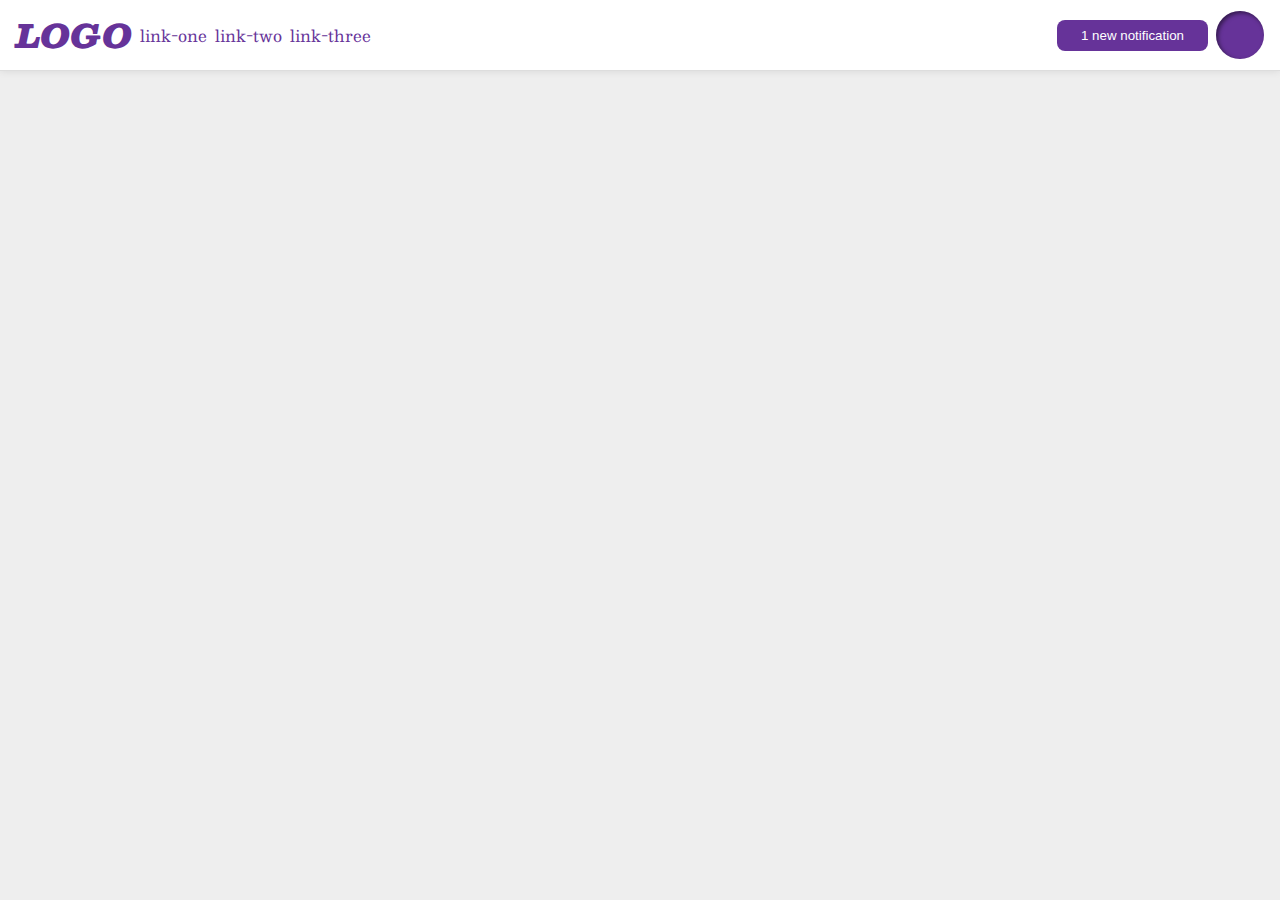
<file: foundations/flex/03-flex-header-2/index.html>
<!DOCTYPE html>
<html lang="en">
  <head>
    <meta charset="UTF-8">
    <meta http-equiv="X-UA-Compatible" content="IE=edge">
    <meta name="viewport" content="width=device-width, initial-scale=1.0">
    <title>Flex Header 2</title>
    <link rel="stylesheet" href="style.css">
  </head>
  <body>
    <div class="header">
      <div class="left-container">
        <div class="logo">
          LOGO
        </div>
        <ul class="links">
          <li><a href="https://google.com">link-one</a></li>
          <li><a href="https://google.com">link-two</a></li>
          <li><a href="https://google.com">link-three</a></li>
        </ul>
      </div>
      <div class="right-container">
        <button class="notifications">
        1 new notification
        </button>
      <div class="profile-image"></div>
      </div>
      
    </div>
  </body>
</html>
</file>
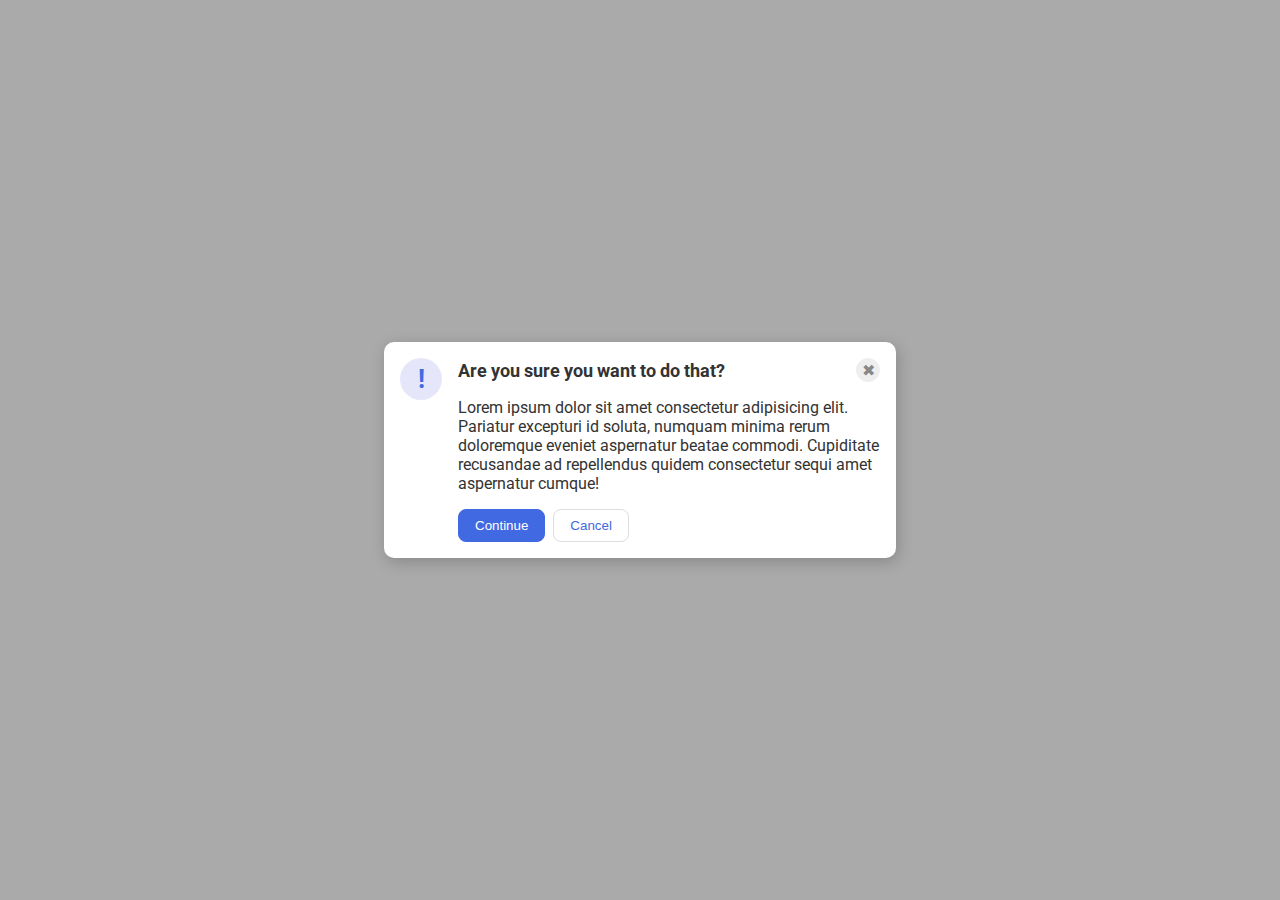
<file: foundations/flex/05-flex-modal/index.html>
<!DOCTYPE html>
<html lang="en">
  <head>
    <meta charset="UTF-8">
    <meta http-equiv="X-UA-Compatible" content="IE=edge">
    <meta name="viewport" content="width=device-width, initial-scale=1.0">
    <link rel="stylesheet" href="style.css">
    <title>Modal</title>
  </head>
  <body>
    <div class="modal">
      
      <div class="icon">!</div>

      <div class="no-icon-container">

        <div class="modal-header">
          <div class="header">Are you sure you want to do that?</div>
          <button class="close-button">✖</button>
        </div>
        
        <div class="text">Lorem ipsum dolor sit amet consectetur adipisicing elit. Pariatur excepturi id soluta, numquam minima rerum doloremque eveniet aspernatur beatae commodi. Cupiditate recusandae ad repellendus quidem consectetur sequi amet aspernatur cumque!</div>
        
        <div class="btns-container">
          <button class="continue">Continue</button>
          <button class="cancel">Cancel</button>
        </div>
        
      </div>

    </div>
  </body>
</html>
</file>
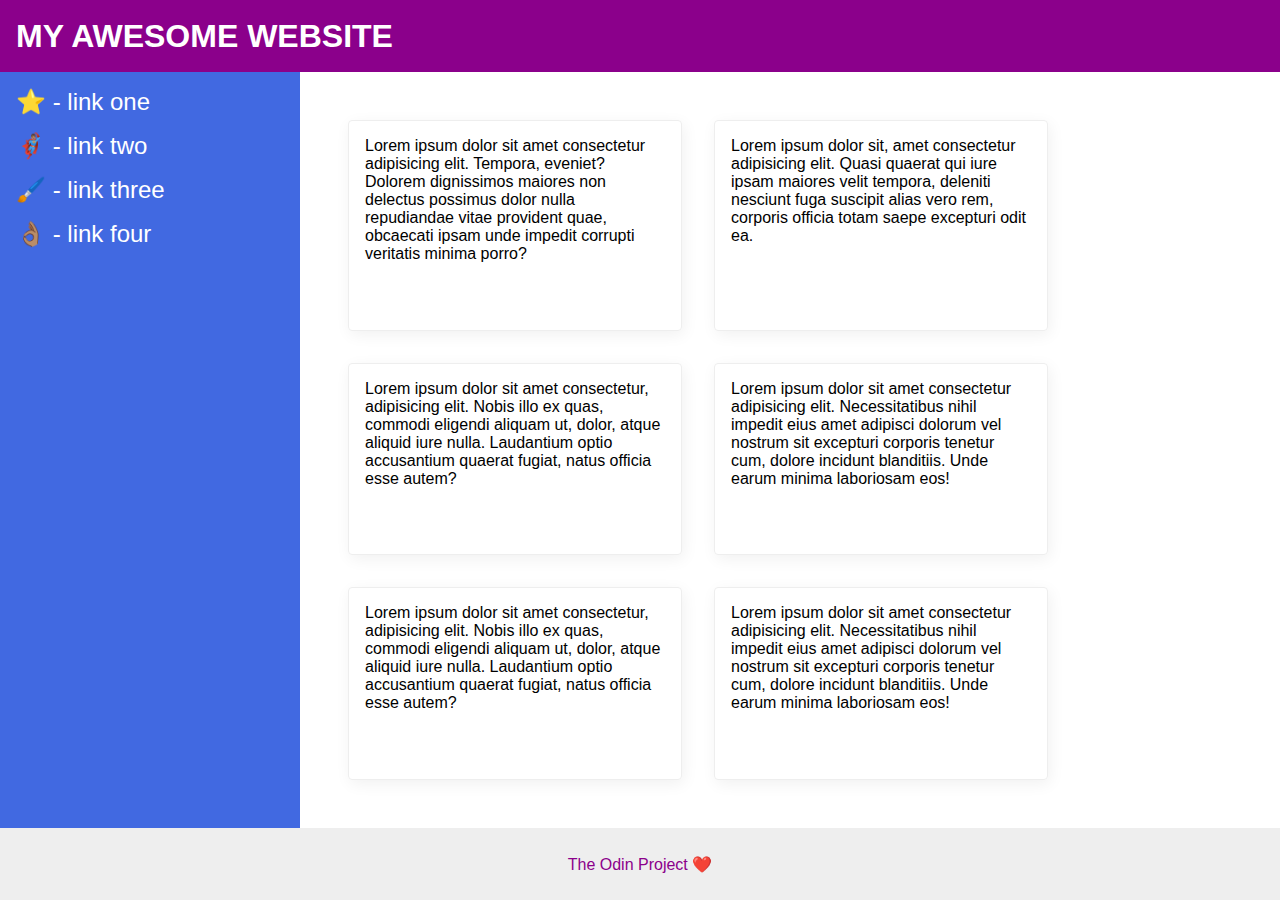
<file: foundations/flex/07-flex-layout-2/index.html>
<!DOCTYPE html>
<html lang="en">
  <head>
    <meta charset="UTF-8">
    <meta http-equiv="X-UA-Compatible" content="IE=edge">
    <meta name="viewport" content="width=device-width, initial-scale=1.0">
    <title>The Holy Grail</title>
    <link rel="stylesheet" href="style.css">
  </head>
  <body>
    <div class="header">
      MY AWESOME WEBSITE
    </div>
    <div class="main">
      <div class="sidebar">
        <ul>
          <li><a href="#">⭐ - link one</a></li>
          <li><a href="#">🦸🏽‍♂️ - link two</a></li>
          <li><a href="#">🖌️ - link three</a></li>
          <li><a href="#">👌🏽 - link four</a></li>
        </ul>
      </div>
      <div class="content">
        <div class="card">Lorem ipsum dolor sit amet consectetur adipisicing elit. Tempora, eveniet? Dolorem dignissimos maiores non delectus possimus dolor nulla repudiandae vitae provident quae, obcaecati ipsam unde impedit corrupti veritatis minima porro?</div>
        <div class="card">Lorem ipsum dolor sit, amet consectetur adipisicing elit. Quasi quaerat qui iure ipsam maiores velit tempora, deleniti nesciunt fuga suscipit alias vero rem, corporis officia totam saepe excepturi odit ea.</div>
        <div class="card">Lorem ipsum dolor sit amet consectetur, adipisicing elit. Nobis illo ex quas, commodi eligendi aliquam ut, dolor, atque aliquid iure nulla. Laudantium optio accusantium quaerat fugiat, natus officia esse autem?</div>
        <div class="card">Lorem ipsum dolor sit amet consectetur adipisicing elit. Necessitatibus nihil impedit eius amet adipisci dolorum vel nostrum sit excepturi corporis tenetur cum, dolore incidunt blanditiis. Unde earum minima laboriosam eos!</div>
        <div class="card">Lorem ipsum dolor sit amet consectetur, adipisicing elit. Nobis illo ex quas, commodi eligendi aliquam ut, dolor, atque aliquid iure nulla. Laudantium optio accusantium quaerat fugiat, natus officia esse autem?</div>
        <div class="card">Lorem ipsum dolor sit amet consectetur adipisicing elit. Necessitatibus nihil impedit eius amet adipisci dolorum vel nostrum sit excepturi corporis tenetur cum, dolore incidunt blanditiis. Unde earum minima laboriosam eos!</div>
      </div>
    </div>
    <div class="footer">
      The Odin Project ❤️
    </div>
  </body>
</html>
</file>
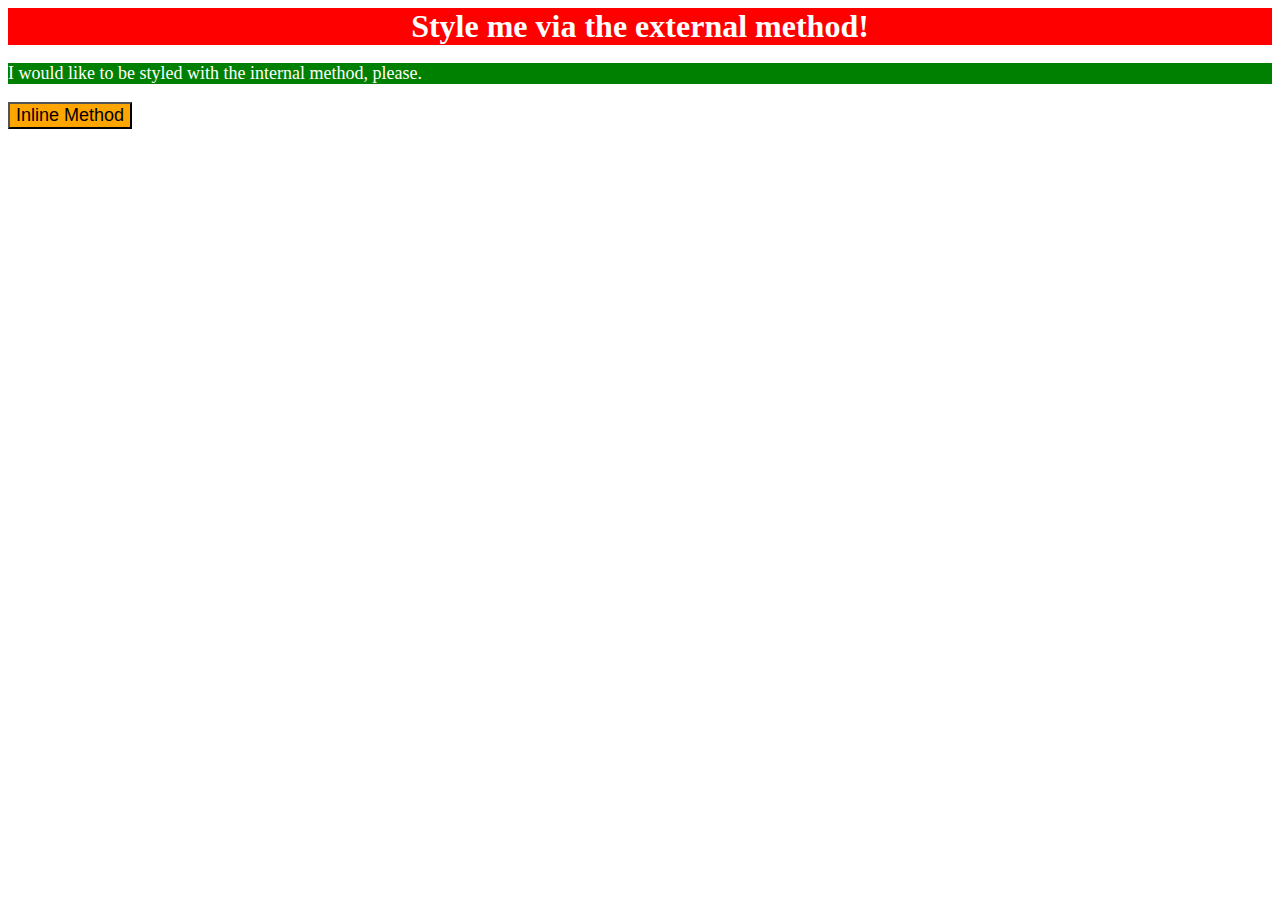
<file: foundations/intro-to-css/01-css-methods/index.html>
<!DOCTYPE html>
<html lang="en">
  <head>
    <meta charset="UTF-8">
    <meta http-equiv="X-UA-Compatible" content="IE=edge">
    <meta name="viewport" content="width=device-width, initial-scale=1.0">
    <link rel="stylesheet" href="styles.css">
    <title>Methods for Adding CSS</title>
    <style>
      p{
        background-color: green;
        color: white;
        font-size: 18px;
      }
    </style>
  </head>
  <body>
    <div>Style me via the external method!</div>
    <p>I would like to be styled with the internal method, please.</p>
    <button style="background-color: orange; font-size: 18px;">Inline Method</button>
  </body>
</html>
</file>
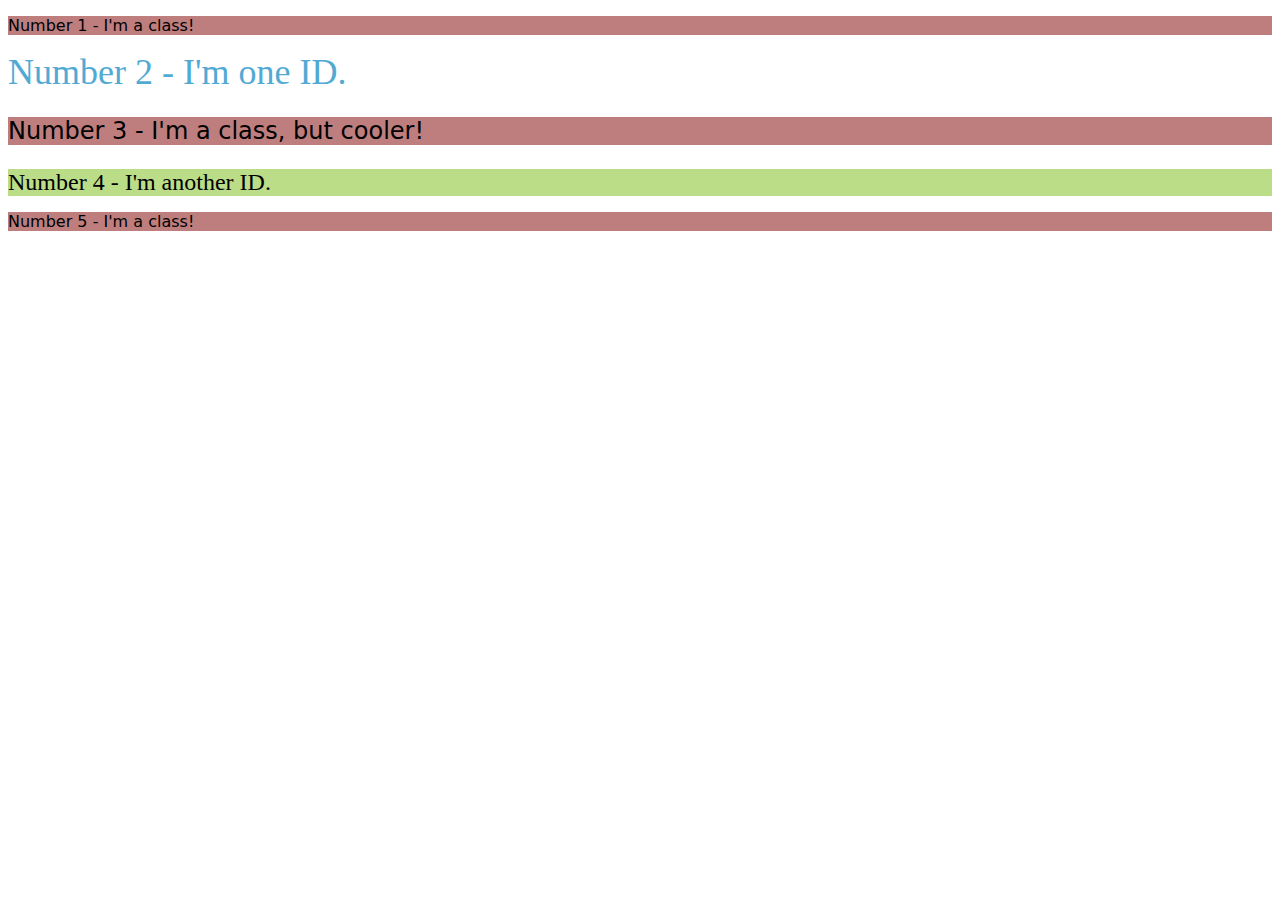
<file: foundations/intro-to-css/02-class-id-selectors/index.html>
<!DOCTYPE html>
<html lang="en">
  <head>
    <meta charset="UTF-8">
    <meta http-equiv="X-UA-Compatible" content="IE=edge">
    <meta name="viewport" content="width=device-width, initial-scale=1.0">
    <title>Class and ID Selectors</title>
    <link rel="stylesheet" href="style.css">
  </head>
  <body>
    <p class="odd">Number 1 - I'm a class!</p>
    <div id="second">Number 2 - I'm one ID.</div>
    <p class="odd" id="third">Number 3 - I'm a class, but cooler!</p>
    <div id="fourth">Number 4 - I'm another ID.</div>
    <p class="odd">Number 5 - I'm a class!</p>
  </body>
</html>
</file>
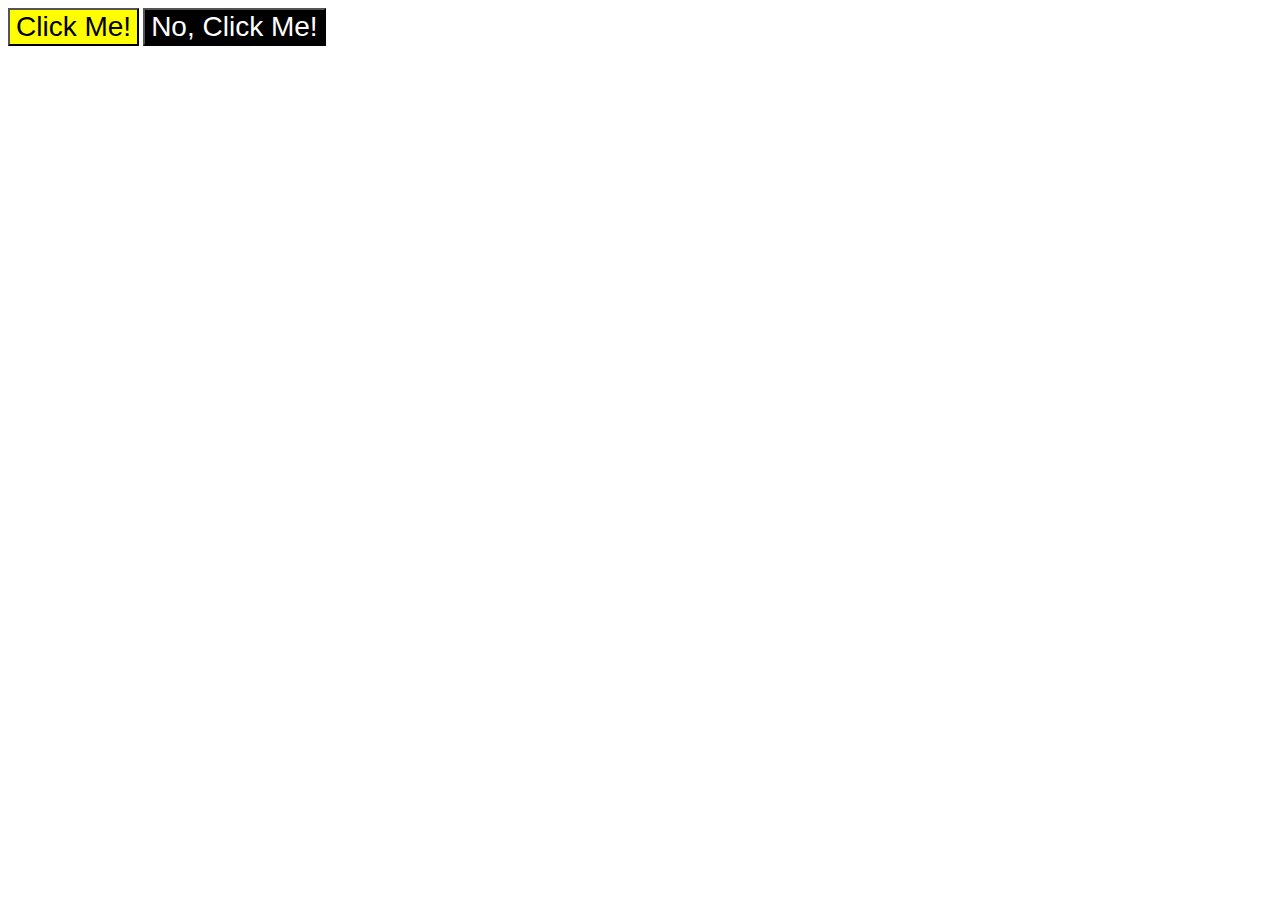
<file: foundations/intro-to-css/03-grouping-selectors/index.html>
<!DOCTYPE html>
<html lang="en">
  <head>
    <meta charset="UTF-8">
    <meta http-equiv="X-UA-Compatible" content="IE=edge">
    <meta name="viewport" content="width=device-width, initial-scale=1.0">
    <title>Grouping Selectors</title>
    <link rel="stylesheet" href="style.css">
  </head>
  <body>
    <button class="button back-yellow">Click Me!</button>
    <button class="button back-black white-text">No, Click Me!</button>
  </body>
</html>
</file>
<file: foundations/flex/03-flex-header-2/style.css>
/* this is some magical font-importing.  
you'll learn about it later. */
@import url('https://fonts.googleapis.com/css2?family=Besley:ital,wght@0,400;1,900&display=swap');

body {
  margin: 0;
  background: #eee;
  font-family: Besley, serif;
}

.header {
  background: white;
  border-bottom: 1px solid #ddd;
  box-shadow: 0 0 8px rgba(0,0,0,.1);
  display: flex;
  justify-content: space-between;
  align-items: center;
  padding: 8px 16px;
}

.profile-image {
  background: rebeccapurple;
  box-shadow: inset 2px 2px 4px rgba(0,0,0,.5);
  border-radius: 50%;
  width: 48px;
  height: 48px;
}

.logo {
  color: rebeccapurple;
  font-size: 32px;
  font-weight: 900;
  font-style: italic;
}

button {
  border: none;
  border-radius: 8px;
  background: rebeccapurple;
  color: white;
  padding: 8px 24px;
}

a {
  /* this removes the line under our links */
  text-decoration: none;
  color: rebeccapurple;
}

ul {
  display: flex;
  list-style-type: none;
  align-items: center;
  gap:8px;
  padding: 0;
  margin: 0;
}


.left-container, .right-container{
  display:flex;
  gap:8px;
  align-items: center;
}
</file>
<file: foundations/flex/05-flex-modal/style.css>
@import url('https://fonts.googleapis.com/css2?family=Roboto:wght@400;700&display=swap');

html, body {
  height: 100%;
}

body {
  font-family: Roboto, sans-serif;
  margin: 0;
  background: #aaa;
  color: #333;
  /* I'll give you this one for free lol */
  display: flex;
  align-items: center;
  justify-content: center;
}

.modal {
  background: white;
  width: 480px;
  border-radius: 10px;
  box-shadow: 2px 4px 16px rgba(0,0,0,.2);
}

.icon {
  color: royalblue;
  font-size: 26px;
  font-weight: 700;
  background: lavender;
  width: 42px;
  height: 42px;
  border-radius: 50%;
  display: flex;
  align-items: center;
  justify-content: center;
}

.close-button {
  background: #eee;
  border-radius: 50%;
  color: #888;
  font-weight: 400;
  font-size: 16px;
  height: 24px;
  width: 24px;
  display: flex;
  align-items: center;
  justify-content: center;
  border: 1px solid #eee;
  padding: 0;
}

button {
  cursor: pointer;
  padding: 8px 16px;
  border-radius: 8px;
}

button.continue {
  background: royalblue;
  border: 1px solid royalblue;
  color: white;
}

button.cancel {
  background: white;
  border: 1px solid #ddd;
  color: royalblue;
}


/* ------------------ */

.header{
  font-weight: bold;
  font-size: 18px;
}

.modal{
  display: flex;
  align-items: start;
  gap: 16px;
  padding: 16px;

}

.icon{
  flex: 1 0 auto;

}

.modal-header{
  display: flex;
  justify-content: space-between;
  align-items: center;
}

.btns-container{
  display: flex;
  justify-content: left;
  gap: 8px;
}

.text{
  margin: 16px 0;
}
</file>
<file: foundations/flex/07-flex-layout-2/style.css>
body {
  font-family: -apple-system, BlinkMacSystemFont, 'Segoe UI', Roboto, Oxygen, Ubuntu, Cantarell, 'Open Sans', 'Helvetica Neue', sans-serif;
  margin: 0;
  min-height: 100vh;
}

.header {
  height: 72px;
  background: darkmagenta;
  color: white;
}

.footer {
  height: 72px;
  background: #eee;
  color: darkmagenta;
}

.sidebar {
  width: 300px;
  background: royalblue;
  box-sizing: border-box;
}

.card {
  border: 1px solid #eee;
  box-shadow: 2px 4px 16px rgba(0,0,0,.06);
  border-radius: 4px;
}


/* ------------------ */

body{
  display: flex;
  flex-direction: column;
}

.header{
  display: flex;
  align-items: center;
  padding: 0 16px;
  font-size: 32px;
  font-weight: 900;
  
}

.main{
  flex: 1;
  display: flex;
}

.sidebar{
  flex: 0 0 300px;
  padding: 16px;
}

ul{
  list-style-type: none; 
  padding: 0;
  margin:0;
}

li{
  margin-bottom: 16px;  
}

a{
  text-decoration: none;
  color: white;
  font-size: 24px;
}



.content{
  padding: 48px;
  display: flex;
  flex-wrap: wrap;
  gap:32px;


}

.card{
  padding: 16px;
  width:300px;
}

.footer{
  display: flex;
  align-items: center;
  justify-content: center;
}
</file>
<file: foundations/intro-to-css/01-css-methods/styles.css>
div{
    background-color: red;
    color: white;
    font-size: 32px;
    text-align: center;
    font-weight: bold;
}
</file>
<file: foundations/intro-to-css/02-class-id-selectors/style.css>
.odd{
    font-family: "Verdana", "DejaVu Sans", sans-serif;
    background-color: rgb(190, 126, 126);
}

#second{
    color: #51aad3;
    font-size: 36px;
}

#third {
    font-size: 24px;
}

#fourth{
    background-color: rgb(187, 221, 136);
    font-size: 24px;
}
</file>
<file: foundations/intro-to-css/03-grouping-selectors/style.css>
.button{
    font-size: 28px;
    font-family: "Helvetica", "Times New Roman", sans-serif;
}

.back-yellow{
    background-color: yellow;
}

.back-black{
    background-color: black;
}

.white-text{
    color:white;
}
</file>
